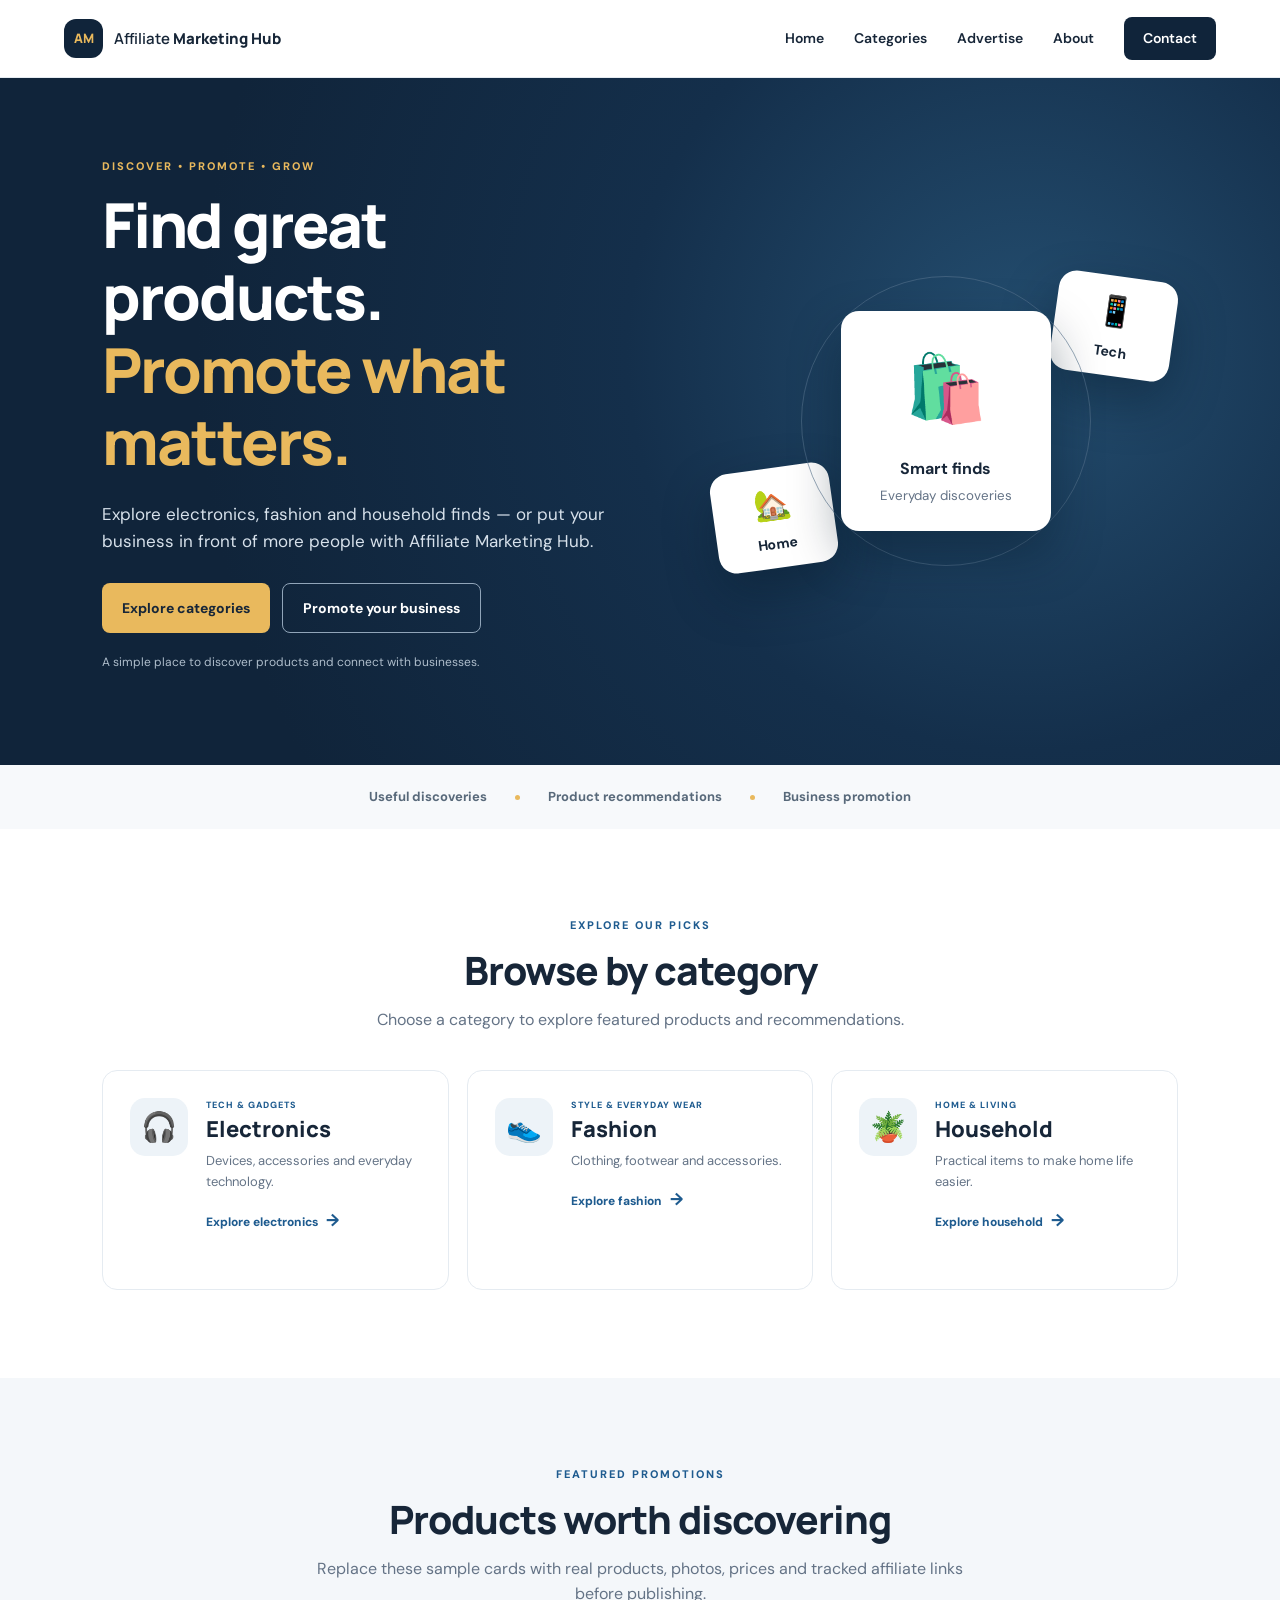
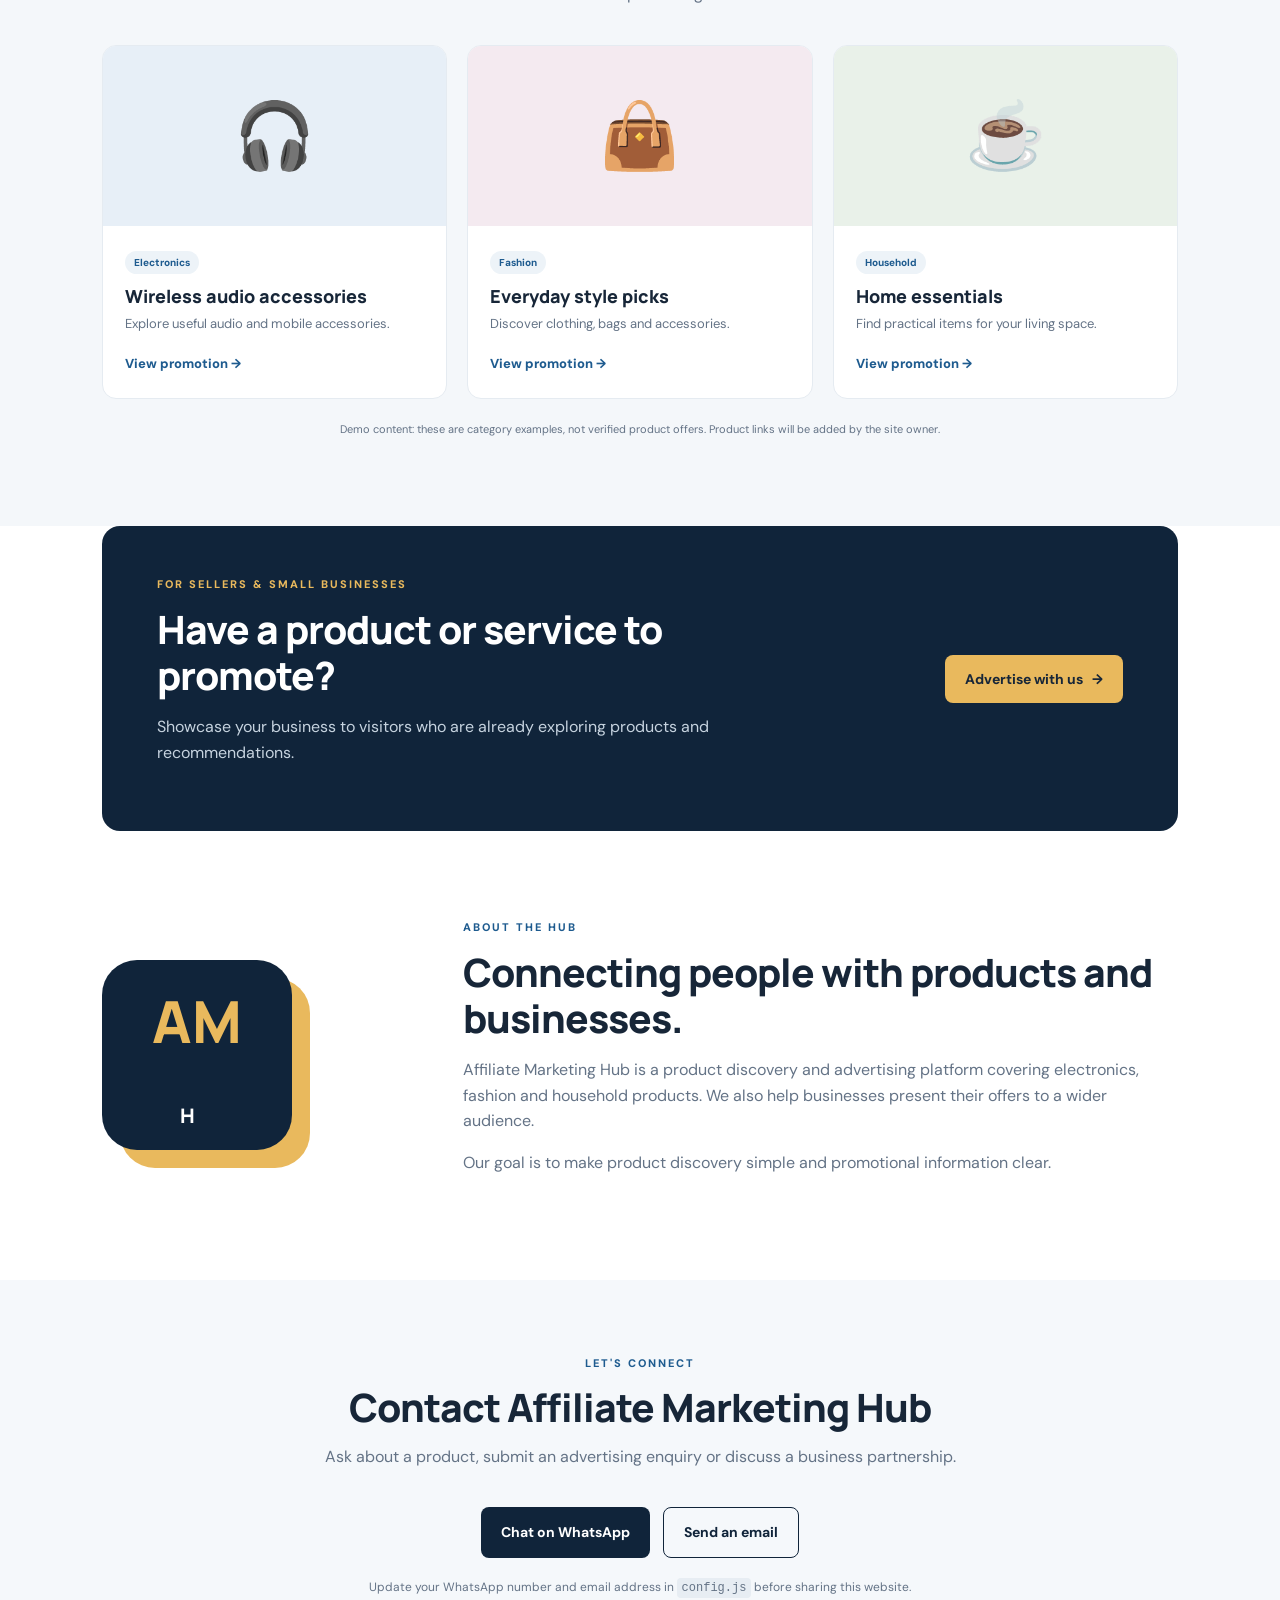
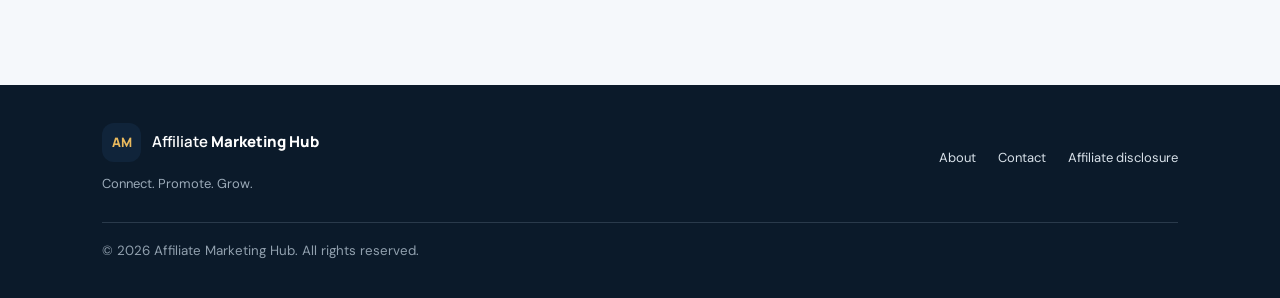
<file: index.html>
<!DOCTYPE html>
<html lang="en">
<head>
  <meta charset="UTF-8">
  <meta name="viewport" content="width=device-width, initial-scale=1.0">
  <meta name="description" content="Affiliate Marketing Hub — discover electronics, fashion and household finds, and promote your business.">
  <meta name="theme-color" content="#10243a">
  <title>Affiliate Marketing Hub | Connect. Promote. Grow.</title>
  <link rel="stylesheet" href="styles.css">
</head>
<body>
  <header class="site-header">
    <a class="brand" href="#home" aria-label="Affiliate Marketing Hub home">
      <span class="brand-mark">AM</span>
      <span>Affiliate <strong>Marketing Hub</strong></span>
    </a>
    <button class="menu-toggle" aria-label="Open navigation" aria-expanded="false">☰</button>
    <nav class="nav">
      <a href="#home">Home</a>
      <a href="#categories">Categories</a>
      <a href="#advertise">Advertise</a>
      <a href="#about">About</a>
      <a class="nav-cta" href="#contact">Contact</a>
    </nav>
  </header>

  <main>
    <section class="hero" id="home">
      <div class="hero-content">
        <p class="eyebrow">DISCOVER • PROMOTE • GROW</p>
        <h1>Find great products.<br><span>Promote what matters.</span></h1>
        <p class="hero-copy">Explore electronics, fashion and household finds — or put your business in front of more people with Affiliate Marketing Hub.</p>
        <div class="hero-actions">
          <a class="button button-light" href="#categories">Explore categories</a>
          <a class="button button-outline" href="#advertise">Promote your business</a>
        </div>
        <p class="hero-note">A simple place to discover products and connect with businesses.</p>
      </div>
      <div class="hero-art" aria-label="Shopping and product discovery illustration">
        <div class="art-card art-card-main"><span class="art-icon">🛍️</span><b>Smart finds</b><small>Everyday discoveries</small></div>
        <div class="art-card art-card-top"><span>📱</span><b>Tech</b></div>
        <div class="art-card art-card-bottom"><span>🏡</span><b>Home</b></div>
        <div class="art-orbit"></div>
      </div>
    </section>

    <section class="trust-strip" aria-label="What we feature">
      <span>Useful discoveries</span><i></i><span>Product recommendations</span><i></i><span>Business promotion</span>
    </section>

    <section class="section" id="categories">
      <div class="section-heading">
        <p class="eyebrow">EXPLORE OUR PICKS</p>
        <h2>Browse by category</h2>
        <p>Choose a category to explore featured products and recommendations.</p>
      </div>
      <div class="category-grid">
        <article class="category-card electronics">
          <div class="category-emoji">🎧</div><div><p class="category-label">TECH & GADGETS</p><h3>Electronics</h3><p>Devices, accessories and everyday technology.</p><a href="#featured">Explore electronics <span>→</span></a></div>
        </article>
        <article class="category-card fashion">
          <div class="category-emoji">👟</div><div><p class="category-label">STYLE & EVERYDAY WEAR</p><h3>Fashion</h3><p>Clothing, footwear and accessories.</p><a href="#featured">Explore fashion <span>→</span></a></div>
        </article>
        <article class="category-card home">
          <div class="category-emoji">🪴</div><div><p class="category-label">HOME & LIVING</p><h3>Household</h3><p>Practical items to make home life easier.</p><a href="#featured">Explore household <span>→</span></a></div>
        </article>
      </div>
    </section>

    <section class="section featured-section" id="featured">
      <div class="section-heading">
        <p class="eyebrow">FEATURED PROMOTIONS</p>
        <h2>Products worth discovering</h2>
        <p>Replace these sample cards with real products, photos, prices and tracked affiliate links before publishing.</p>
      </div>
      <div class="product-grid" id="product-grid">
        <article class="product-card"><div class="product-art product-tech">🎧</div><div class="product-info"><span class="tag">Electronics</span><h3>Wireless audio accessories</h3><p>Explore useful audio and mobile accessories.</p><a class="product-link" href="#contact">View promotion →</a></div></article>
        <article class="product-card"><div class="product-art product-fashion">👜</div><div class="product-info"><span class="tag">Fashion</span><h3>Everyday style picks</h3><p>Discover clothing, bags and accessories.</p><a class="product-link" href="#contact">View promotion →</a></div></article>
        <article class="product-card"><div class="product-art product-home">☕</div><div class="product-info"><span class="tag">Household</span><h3>Home essentials</h3><p>Find practical items for your living space.</p><a class="product-link" href="#contact">View promotion →</a></div></article>
      </div>
      <p class="demo-notice">Demo content: these are category examples, not verified product offers. Product links will be added by the site owner.</p>
    </section>

    <section class="advertise-banner" id="advertise">
      <div><p class="eyebrow">FOR SELLERS & SMALL BUSINESSES</p><h2>Have a product or service to promote?</h2><p>Showcase your business to visitors who are already exploring products and recommendations.</p></div>
      <a class="button button-light" href="#contact">Advertise with us <span>→</span></a>
    </section>

    <section class="section about-section" id="about">
      <div class="about-symbol">AM<span>H</span></div>
      <div><p class="eyebrow">ABOUT THE HUB</p><h2>Connecting people with products and businesses.</h2><p>Affiliate Marketing Hub is a product discovery and advertising platform covering electronics, fashion and household products. We also help businesses present their offers to a wider audience.</p><p>Our goal is to make product discovery simple and promotional information clear.</p></div>
    </section>

    <section class="contact-section" id="contact">
      <div class="section-heading">
        <p class="eyebrow">LET'S CONNECT</p><h2>Contact Affiliate Marketing Hub</h2>
        <p>Ask about a product, submit an advertising enquiry or discuss a business partnership.</p>
      </div>
      <div class="contact-actions">
        <a class="button button-dark" id="whatsapp-link" href="#" target="_blank" rel="noopener">Chat on WhatsApp</a>
        <a class="button button-outline-dark" id="email-link" href="#">Send an email</a>
      </div>
      <p class="contact-hint">Update your WhatsApp number and email address in <code>config.js</code> before sharing this website.</p>
    </section>
  </main>

  <footer class="footer">
    <a class="brand footer-brand" href="#home"><span class="brand-mark">AM</span><span>Affiliate <strong>Marketing Hub</strong></span></a>
    <p>Connect. Promote. Grow.</p>
    <div class="footer-links"><a href="#about">About</a><a href="#contact">Contact</a><a href="disclosure.html">Affiliate disclosure</a></div>
    <small>© <span id="year"></span> Affiliate Marketing Hub. All rights reserved.</small>
  </footer>
  <script src="config.js"></script>
  <script src="script.js"></script>
</body>
</html>
</file>
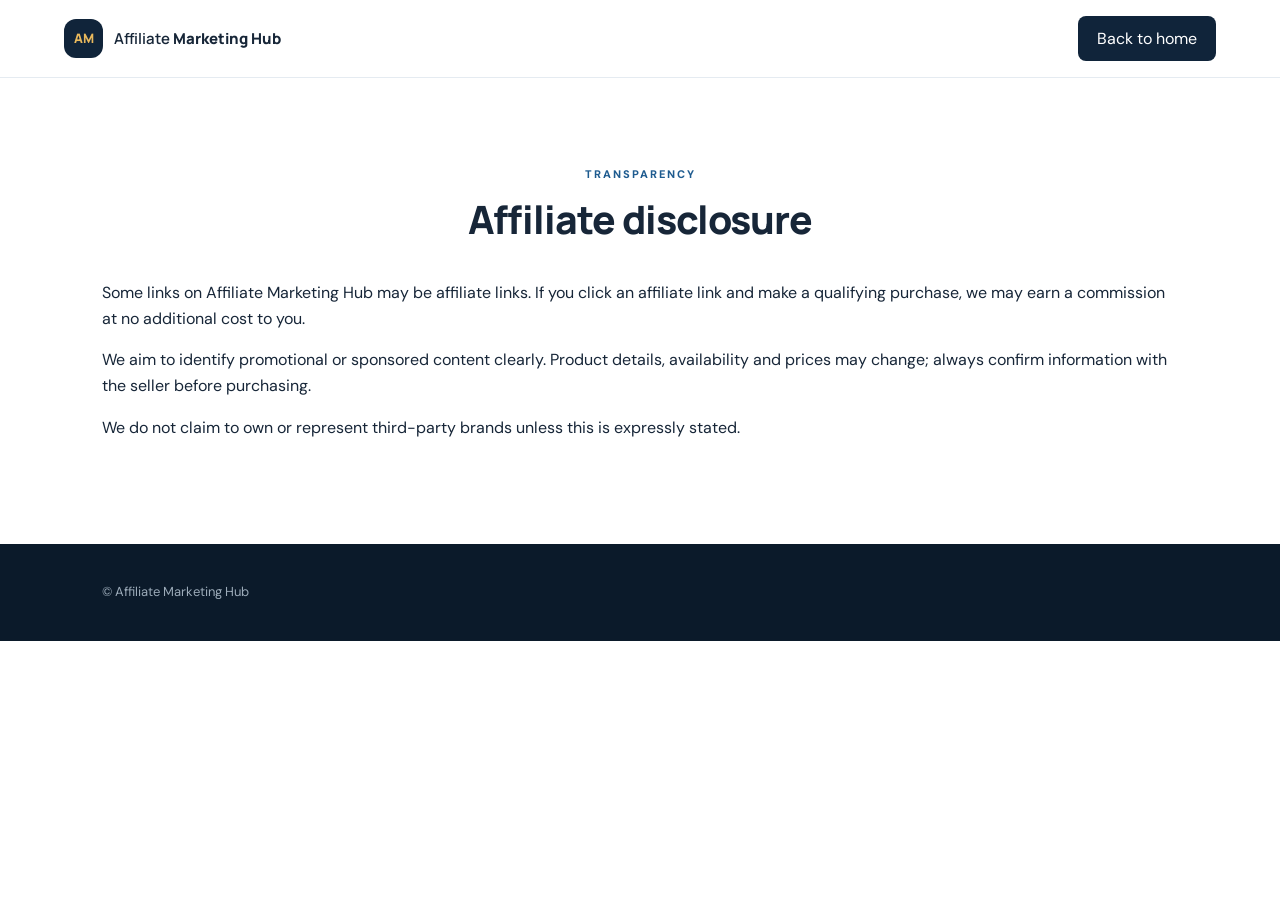
<file: disclosure.html>
<!DOCTYPE html>
<html lang="en"><head><meta charset="UTF-8"><meta name="viewport" content="width=device-width, initial-scale=1.0"><title>Affiliate Disclosure | Affiliate Marketing Hub</title><link rel="stylesheet" href="styles.css"></head>
<body><header class="site-header"><a class="brand" href="index.html"><span class="brand-mark">AM</span><span>Affiliate <strong>Marketing Hub</strong></span></a><a class="nav-cta" href="index.html">Back to home</a></header>
<main class="section"><div class="section-heading"><p class="eyebrow">TRANSPARENCY</p><h2>Affiliate disclosure</h2></div><p>Some links on Affiliate Marketing Hub may be affiliate links. If you click an affiliate link and make a qualifying purchase, we may earn a commission at no additional cost to you.</p><p>We aim to identify promotional or sponsored content clearly. Product details, availability and prices may change; always confirm information with the seller before purchasing.</p><p>We do not claim to own or represent third-party brands unless this is expressly stated.</p></main><footer class="footer"><p>© Affiliate Marketing Hub</p></footer></body></html>
</file>
<file: styles.css>
@import url('https://fonts.googleapis.com/css2?family=DM+Sans:wght@400;500;600;700&family=Manrope:wght@400;500;600;700;800&display=swap');
:root{--navy:#10243a;--blue:#1e5b8f;--gold:#e9b95d;--ink:#172638;--muted:#647386;--pale:#f4f7fa;--line:#e5ebf1;--white:#fff}
*{box-sizing:border-box}html{scroll-behavior:smooth}body{margin:0;color:var(--ink);font-family:"DM Sans",Arial,sans-serif;line-height:1.6}a{color:inherit;text-decoration:none}.site-header{height:78px;padding:0 max(5vw,24px);display:flex;align-items:center;justify-content:space-between;background:#fff;position:sticky;top:0;z-index:10;border-bottom:1px solid var(--line)}.brand{display:flex;align-items:center;gap:11px;font-family:Manrope,sans-serif;font-size:15px;font-weight:600}.brand strong{font-weight:800}.brand-mark{width:39px;height:39px;display:grid;place-items:center;border-radius:12px;background:var(--navy);color:var(--gold);font-size:13px;font-weight:800}.nav{display:flex;align-items:center;gap:30px;font-size:14px;font-weight:600}.nav a:hover,.footer a:hover{color:var(--blue)}.nav-cta{padding:10px 19px;border-radius:8px;background:var(--navy);color:white!important}.menu-toggle{display:none;border:0;background:none;font-size:25px;color:var(--navy)}.hero{min-height:570px;padding:80px max(8vw,28px);display:grid;grid-template-columns:1.1fr .9fr;align-items:center;gap:45px;background:radial-gradient(circle at 80% 40%,#244e70 0,#142f4b 36%,#10243a 75%);color:white;overflow:hidden}.eyebrow{font-size:11px;letter-spacing:2px;font-weight:800;color:var(--blue);margin:0 0 13px}.hero .eyebrow{color:var(--gold)}h1,h2,h3{font-family:Manrope,sans-serif;line-height:1.17;margin:0;font-weight:800}h1{font-size:clamp(38px,5vw,62px);letter-spacing:-2px}h1 span{color:var(--gold)}.hero-copy{max-width:570px;color:#d7e1eb;font-size:17px;margin:22px 0 28px}.hero-actions{display:flex;gap:12px;flex-wrap:wrap}.button{display:inline-flex;align-items:center;justify-content:center;gap:9px;padding:13px 20px;border-radius:8px;font-weight:700;font-size:14px;transition:.2s}.button:hover{transform:translateY(-2px)}.button-light{background:var(--gold);color:#172638}.button-outline{border:1px solid #91a5b9;color:#fff}.hero-note{font-size:12px;color:#aebdcb;margin-top:20px}.hero-art{height:340px;position:relative;display:grid;place-items:center}.art-orbit{width:290px;height:290px;border:1px solid #55728d;border-radius:50%;position:absolute;opacity:.6}.art-card{position:absolute;background:white;color:var(--ink);box-shadow:0 22px 50px #06162566;border-radius:18px;display:flex;flex-direction:column;align-items:center;justify-content:center}.art-card-main{width:210px;height:220px;z-index:2}.art-icon{font-size:66px;margin-bottom:14px}.art-card small{color:var(--muted);margin-top:4px}.art-card-top,.art-card-bottom{width:120px;height:100px;gap:5px;font-size:14px}.art-card-top span,.art-card-bottom span{font-size:30px}.art-card-top{top:25px;right:4px;transform:rotate(8deg)}.art-card-bottom{bottom:23px;left:0;transform:rotate(-8deg)}.trust-strip{padding:22px 8%;display:flex;justify-content:center;align-items:center;gap:28px;background:#f7f9fb;color:#58697a;font-size:13px;font-weight:700;flex-wrap:wrap}.trust-strip i{width:5px;height:5px;border-radius:50%;background:var(--gold)}.section{padding:88px max(8vw,28px)}.section-heading{text-align:center;max-width:650px;margin:0 auto 38px}.section-heading h2,.about-section h2,.advertise-banner h2{font-size:clamp(28px,3.5vw,39px);letter-spacing:-1px}.section-heading>p:last-child{color:var(--muted);margin:13px auto 0}.category-grid{display:grid;grid-template-columns:repeat(3,1fr);gap:18px}.category-card{padding:27px;border:1px solid var(--line);border-radius:15px;display:flex;gap:18px;align-items:flex-start;min-height:220px}.category-card h3{font-size:22px;margin:4px 0 9px}.category-card p:not(.category-label){font-size:13px;color:var(--muted);margin:0 0 14px}.category-emoji{width:58px;height:58px;flex-shrink:0;display:grid;place-items:center;border-radius:15px;background:#edf3f8;font-size:29px}.category-label{font-size:9px;letter-spacing:1px;color:var(--blue);font-weight:800;margin:0}.category-card a{font-size:12px;font-weight:800;color:var(--blue)}.category-card a span{font-size:17px;margin-left:5px}.featured-section{background:var(--pale)}.product-grid{display:grid;grid-template-columns:repeat(3,1fr);gap:20px}.product-card{background:#fff;border:1px solid var(--line);border-radius:14px;overflow:hidden}.product-art{height:180px;display:grid;place-items:center;font-size:65px}.product-tech{background:#e7eff7}.product-fashion{background:#f4eaf0}.product-home{background:#e9f1e9}.product-info{padding:22px}.tag{font-size:10px;background:#edf3f8;color:var(--blue);padding:5px 9px;border-radius:20px;font-weight:800}.product-info h3{font-size:18px;margin:13px 0 7px}.product-info p{font-size:13px;color:var(--muted);margin:0 0 15px}.product-link{font-size:13px;color:var(--blue);font-weight:800}.demo-notice{text-align:center;color:var(--muted);font-size:11px;margin:22px 0 0}.advertise-banner{margin:0 max(8vw,28px);padding:50px 55px;border-radius:18px;background:var(--navy);color:#fff;display:flex;align-items:center;justify-content:space-between;gap:25px}.advertise-banner .eyebrow{color:var(--gold)}.advertise-banner h2{max-width:550px}.advertise-banner p:not(.eyebrow){color:#c6d3df;max-width:560px}.about-section{display:grid;grid-template-columns:.6fr 1.4fr;align-items:center;gap:55px}.about-section p:not(.eyebrow){color:var(--muted);max-width:700px}.about-symbol{width:190px;height:190px;border-radius:35px;background:var(--navy);color:var(--gold);display:grid;place-items:center;font:800 58px Manrope;position:relative;box-shadow:18px 18px 0 #e9b95d}.about-symbol span{font-size:20px;color:white;margin-left:-20px}.contact-section{padding:75px 24px;background:#f5f8fb;text-align:center}.contact-actions{display:flex;justify-content:center;gap:13px;flex-wrap:wrap}.button-dark{background:var(--navy);color:white}.button-outline-dark{border:1px solid var(--navy);color:var(--navy)}.contact-hint{font-size:12px;color:var(--muted);margin-top:20px}.contact-hint code{background:#e7edf3;padding:3px 5px;border-radius:4px}.footer{background:#0b1a2a;color:#d8e1e9;padding:38px max(8vw,28px);display:grid;grid-template-columns:1fr auto;gap:12px;align-items:center}.footer-brand{color:#fff}.footer>p{grid-column:1;margin:0;color:#9cabb9;font-size:13px}.footer-links{grid-column:2;grid-row:1/3;display:flex;gap:22px;font-size:13px}.footer small{grid-column:1/-1;border-top:1px solid #2a3a4b;padding-top:17px;color:#91a0ae;margin-top:15px}
@media(max-width:850px){.hero{grid-template-columns:1fr;padding-top:65px}.hero-art{height:290px}.category-grid,.product-grid{grid-template-columns:1fr 1fr}.category-card{padding:20px}.advertise-banner{align-items:flex-start;flex-direction:column}.about-section{grid-template-columns:1fr;gap:35px}.about-symbol{width:130px;height:130px;font-size:42px}}
@media(max-width:600px){.site-header{height:68px}.menu-toggle{display:block}.nav{display:none;position:absolute;top:68px;left:0;right:0;padding:20px 25px;background:#fff;border-bottom:1px solid var(--line);flex-direction:column;align-items:stretch;gap:17px}.nav.open{display:flex}.hero{padding:58px 25px 35px;gap:10px}.hero-art{height:260px}.art-card-main{width:175px;height:185px}.art-card-top{right:8px}.art-card-bottom{left:8px}.section{padding:65px 22px}.category-grid,.product-grid{grid-template-columns:1fr}.category-card{min-height:auto}.advertise-banner{margin:0 20px;padding:32px 25px}.footer{grid-template-columns:1fr}.footer-links{grid-column:1;grid-row:auto;flex-wrap:wrap}.footer small{grid-column:1}.trust-strip{gap:12px;font-size:11px}.trust-strip i{display:none}}
</file>
